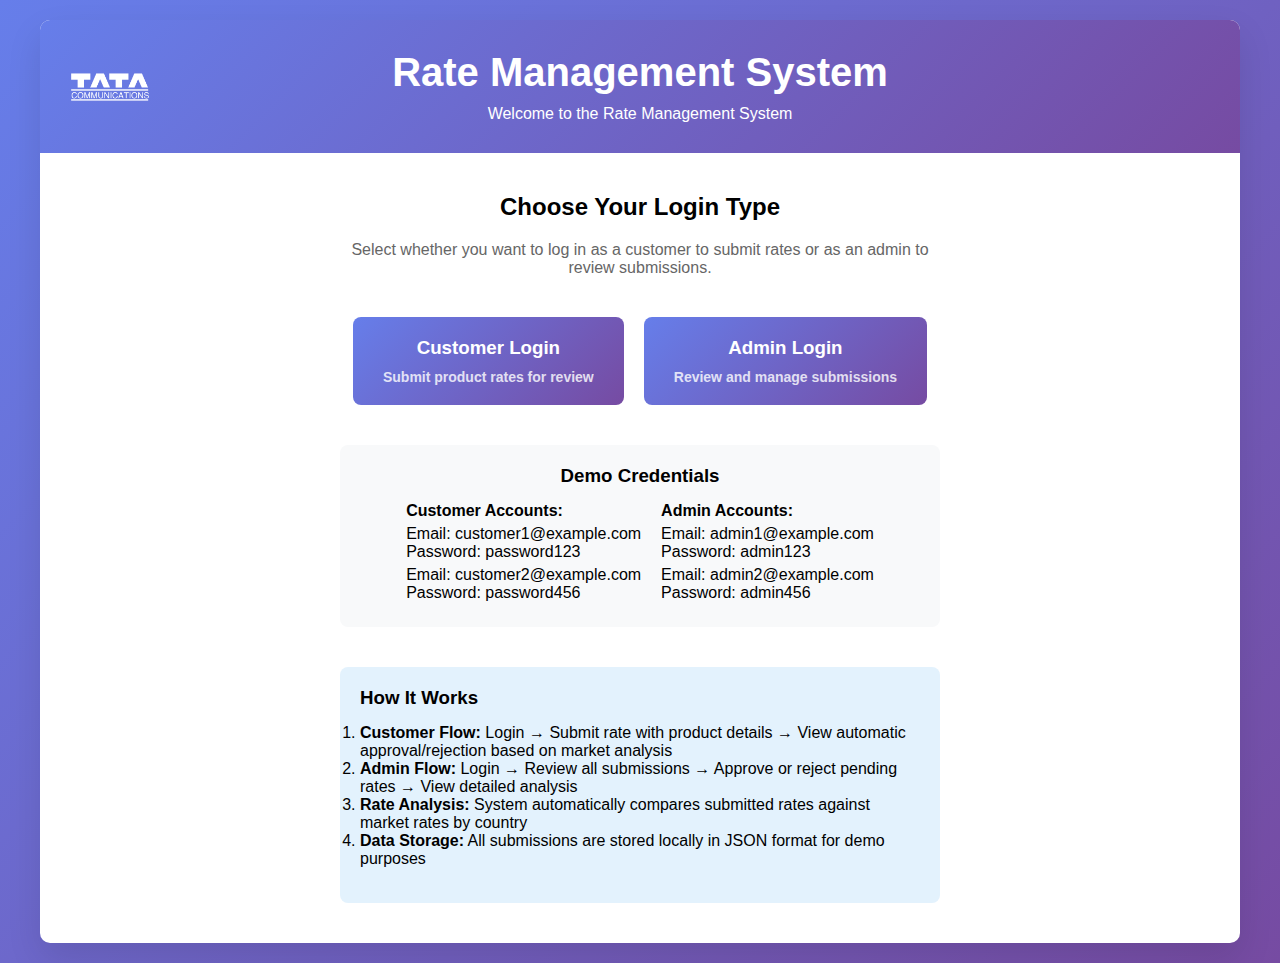
<file: index.html>
<!DOCTYPE html>
<html lang="en">
<head>
    <meta charset="UTF-8">
    <meta name="viewport" content="width=device-width, initial-scale=1.0">
    <title>Rate Management System</title>
    <link rel="stylesheet" href="styles.css">
</head>
<body>
    <div class="container">
        <div class="header">
            <div class="logo">
                <img src="tata-communications-logo-black-and-white.png" alt="Tata Company Logo">
            </div>
            <h1>Rate Management System</h1>
            <p>Welcome to the Rate Management System</p>
        </div>
        
        <div class="content">
            <div style="text-align: center; max-width: 600px; margin: 0 auto;">
                <h2>Choose Your Login Type</h2>
                <p style="margin: 20px 0; color: #666;">Select whether you want to log in as a customer to submit rates or as an admin to review submissions.</p>
                
                <div style="display: flex; gap: 20px; justify-content: center; flex-wrap: wrap; margin: 40px 0;">
                    <a href="customer-login.html" class="btn" style="padding: 20px 30px; text-decoration: none;">
                        <div>
                            <h3 style="margin: 0 0 10px 0;">Customer Login</h3>
                            <p style="margin: 0; font-size: 14px; opacity: 0.8;">Submit product rates for review</p>
                        </div>
                    </a>
                    
                    <a href="admin-login.html" class="btn" style="padding: 20px 30px; text-decoration: none;">
                        <div>
                            <h3 style="margin: 0 0 10px 0;">Admin Login</h3>
                            <p style="margin: 0; font-size: 14px; opacity: 0.8;">Review and manage submissions</p>
                        </div>
                    </a>
                </div>
                
                <div style="background: #f8f9fa; padding: 20px; border-radius: 8px; margin: 40px 0;">
                    <h3>Demo Credentials</h3>
                    <div style="display: flex; gap: 20px; justify-content: center; flex-wrap: wrap; margin-top: 15px;">
                        <div style="text-align: left;">
                            <h4>Customer Accounts:</h4>
                            <p style="margin: 5px 0;">Email: customer1@example.com<br>Password: password123</p>
                            <p style="margin: 5px 0;">Email: customer2@example.com<br>Password: password456</p>
                        </div>
                        <div style="text-align: left;">
                            <h4>Admin Accounts:</h4>
                            <p style="margin: 5px 0;">Email: admin1@example.com<br>Password: admin123</p>
                            <p style="margin: 5px 0;">Email: admin2@example.com<br>Password: admin456</p>
                        </div>
                    </div>
                </div>
                
                <div style="background: #e3f2fd; padding: 20px; border-radius: 8px; text-align: left;">
                    <h3>How It Works</h3>
                    <ol style="margin: 15px 0;">
                        <li><strong>Customer Flow:</strong> Login → Submit rate with product details → View automatic approval/rejection based on market analysis</li>
                        <li><strong>Admin Flow:</strong> Login → Review all submissions → Approve or reject pending rates → View detailed analysis</li>
                        <li><strong>Rate Analysis:</strong> System automatically compares submitted rates against market rates by country</li>
                        <li><strong>Data Storage:</strong> All submissions are stored locally in JSON format for demo purposes</li>
                    </ol>
                </div>
            </div>
        </div>
    </div>

    <script>
        // Clear any existing login sessions when visiting home page
        // This allows users to start fresh
        const clearSession = new URLSearchParams(window.location.search).get('clear');
        if (clearSession === 'true') {
            localStorage.removeItem('userType');
            localStorage.removeItem('userEmail');
        }
        
        // Auto-redirect if already logged in
        window.addEventListener('load', function() {
            const userType = localStorage.getItem('userType');
            
            if (userType === 'customer') {
                window.location.href = 'customer-form.html';
            } else if (userType === 'admin') {
                window.location.href = 'admin-review.html';
            }
        });
    </script>
</body>
</html>
</file>
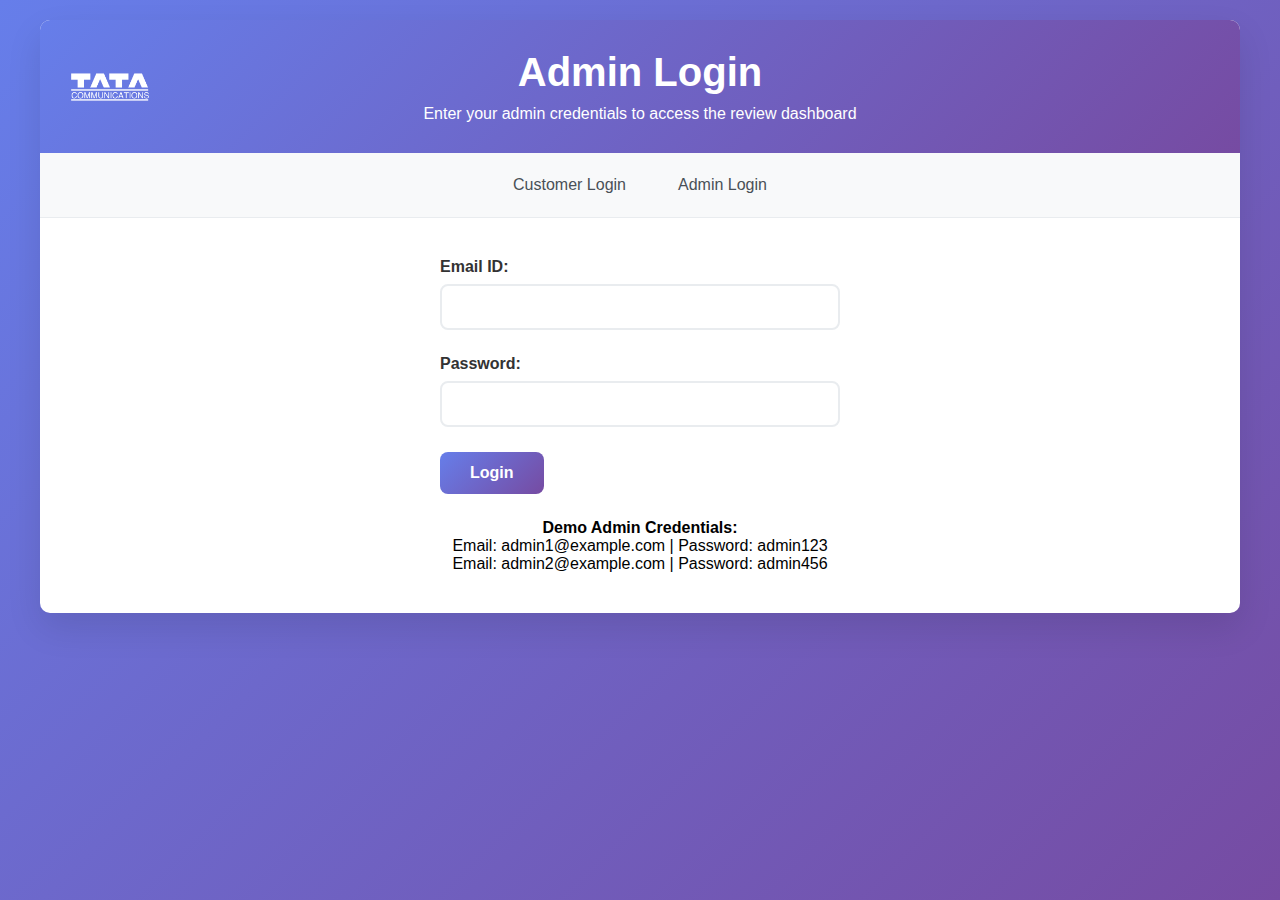
<file: admin-login.html>
<!DOCTYPE html>
<html lang="en">
<head>
    <meta charset="UTF-8">
    <meta name="viewport" content="width=device-width, initial-scale=1.0">
    <title>Admin Login - Rate Management System</title>
    <link rel="stylesheet" href="styles.css">
</head>
<body>
    <div class="container">
        <div class="header">
            <div class="logo">
                <img src="tata-communications-logo-black-and-white.png" alt="Tata Company Logo">
            </div>
            <h1>Admin Login</h1>
            <p>Enter your admin credentials to access the review dashboard</p>
        </div>
        
        <div class="nav">
            <div class="nav-links">
                <a href="customer-login.html">Customer Login</a>
                <a href="admin-login.html">Admin Login</a>
            </div>
        </div>
        
        <div class="content">
            <div class="login-form">
                <div id="message" class="message" style="display: none;"></div>
                
                <form id="adminLoginForm">
                    <div class="form-group">
                        <label for="email">Email ID:</label>
                        <input type="email" id="email" name="email" required>
                    </div>
                    
                    <div class="form-group">
                        <label for="password">Password:</label>
                        <input type="password" id="password" name="password" required>
                    </div>
                    
                    <div class="form-group">
                        <button type="submit" class="btn">Login</button>
                    </div>
                </form>
                
                <div style="margin-top: 20px; text-align: center;">
                    <p><strong>Demo Admin Credentials:</strong></p>
                    <p>Email: admin1@example.com | Password: admin123</p>
                    <p>Email: admin2@example.com | Password: admin456</p>
                </div>
            </div>
        </div>
    </div>

    <script>
        // Load users data
        let usersData = null;

        // Simulate loading JSON data (in a real app, this would be an API call)
        async function loadUsersData() {
            try {
                const response = await fetch('users.json');
                usersData = await response.json();
            } catch (error) {
                console.error('Error loading users data:', error);
                // Fallback data if JSON file can't be loaded
                usersData = {
                    "customers": [
                        {"email": "customer1@example.com", "password": "password123"},
                        {"email": "customer2@example.com", "password": "password456"}
                    ],
                    "admins": [
                        {"email": "admin1@example.com", "password": "admin123"},
                        {"email": "admin2@example.com", "password": "admin456"}
                    ]
                };
            }
        }

        // Initialize
        loadUsersData();

        // Handle form submission
        document.getElementById('adminLoginForm').addEventListener('submit', function(e) {
            e.preventDefault();
            
            const email = document.getElementById('email').value;
            const password = document.getElementById('password').value;
            const messageDiv = document.getElementById('message');
            
            // Check credentials
            const admin = usersData.admins.find(a => a.email === email && a.password === password);
            
            if (admin) {
                // Store login status
                localStorage.setItem('userType', 'admin');
                localStorage.setItem('userEmail', email);
                
                messageDiv.className = 'message success';
                messageDiv.textContent = 'Login successful! Redirecting to admin dashboard...';
                messageDiv.style.display = 'block';
                
                // Redirect to admin review table
                setTimeout(() => {
                    window.location.href = 'admin-review.html';
                }, 1500);
            } else {
                messageDiv.className = 'message error';
                messageDiv.textContent = 'Invalid admin credentials. Please try again.';
                messageDiv.style.display = 'block';
            }
        });

        // Auto-hide message after 5 seconds
        function autoHideMessage() {
            const messageDiv = document.getElementById('message');
            if (messageDiv.style.display !== 'none') {
                setTimeout(() => {
                    messageDiv.style.display = 'none';
                }, 5000);
            }
        }

        // Check if already logged in
        window.addEventListener('load', function() {
            const userType = localStorage.getItem('userType');
            if (userType === 'admin') {
                window.location.href = 'admin-review.html';
            }
        });
    </script>
</body>
</html>
</file>
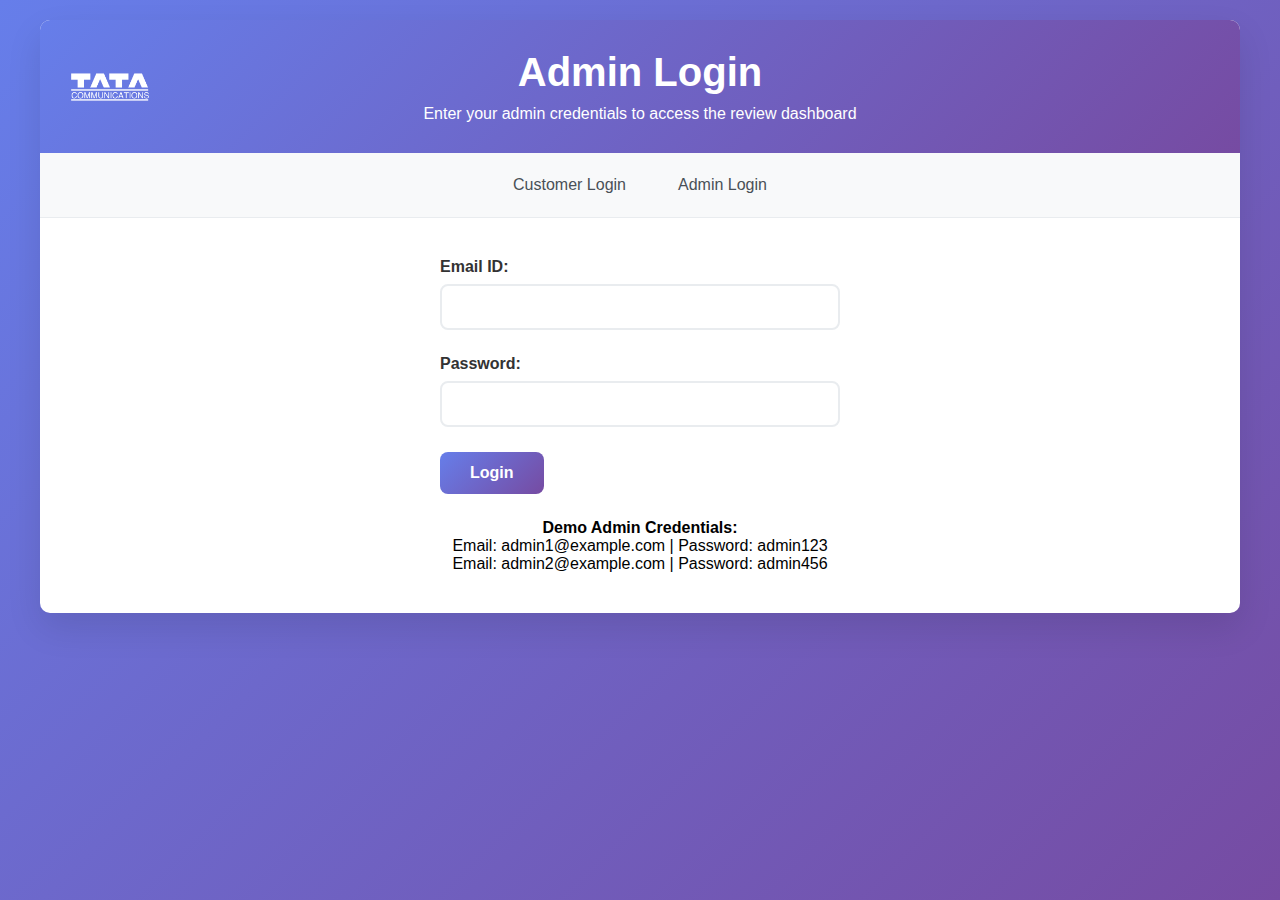
<file: admin-review.html>
<!DOCTYPE html>
<html lang="en">
<head>
    <meta charset="UTF-8">
    <meta name="viewport" content="width=device-width, initial-scale=1.0">
    <title>Admin Review - Rate Management System</title>
    <link rel="stylesheet" href="styles.css">
</head>
<body>
    <div class="container">
        <div class="header">
            <div class="logo">
                <img src="tata-communications-logo-black-and-white.png" alt="Tata Company Logo">
            </div>
            <div class="logout-section">
                <p class="user-info">Logged in as Admin</p>
                <a href="#" onclick="logout()" class="logout-btn">Logout</a>
            </div>
            <h1>Admin Review Dashboard</h1>
            <p>Review and manage customer rate submissions</p>
        </div>
        
        <div class="content">
            <div id="message" class="message" style="display: none;"></div>
            
            <div style="margin-bottom: 20px; text-align: center;">
                <button class="btn" onclick="refreshData()">Refresh Data</button>
            </div>
            
            <div class="table-container">
                <table id="submissionsTable">
                    <thead>
                        <tr>
                            <th>ID</th>
                            <th>Customer Name</th>
                            <th>Product Name</th>
                            <th>Country</th>
                            <th>Rate (USD)</th>
                            <th>Status</th>
                            <th>Submitted Date</th>
                            <th>Details</th>
                        </tr>
                    </thead>
                    <tbody id="submissionsBody">
                        <!-- Data will be populated by JavaScript -->
                    </tbody>
                </table>
            </div>
            
            <div id="submissionDetails" style="display: none; margin-top: 20px; padding: 20px; background: #f8f9fa; border-radius: 8px;">
                <h3>Submission Details</h3>
                <div id="detailsContent"></div>
            </div>
        </div>
    </div>

    <script>
        // Load submissions data
        let submissionsData = null;
        let currentFilter = 'all';

        // Simulate loading JSON data
        async function loadSubmissionsData() {
            let isFromLocalStorage = false;
            try {
                // Try to load from localStorage first (for demo)
                const localData = localStorage.getItem('submissions');
                if (localData) {
                    submissionsData = JSON.parse(localData);
                    isFromLocalStorage = true;
                } else {
                    const response = await fetch('submissions.json');
                    submissionsData = await response.json();
                }
            } catch (error) {
                console.error('Error loading submissions data:', error);
                // Fallback data
                submissionsData = {
                    "submissions": [
                        {
                            "id": 1,
                            "customerName": "John Doe",
                            "productName": "Widget A",
                            "country": "USA",
                            "rate": 25.50,
                            "status": "rejected",
                            "submittedAt": "2024-11-09T10:30:00Z"
                        },
                        {
                            "id": 2,
                            "customerName": "Jane Smith",
                            "productName": "Widget B",
                            "country": "Canada",
                            "rate": 65.75,
                            "status": "approved",
                            "submittedAt": "2024-11-08T14:15:00Z"
                        }
                    ]
                };
            }
            renderTable();
        }

        // Check if user is logged in as admin
        window.addEventListener('load', function() {
            const userType = localStorage.getItem('userType');
            
            if (userType !== 'admin') {
                alert('Please log in as an admin to access this page.');
                window.location.href = 'admin-login.html';
                return;
            }
            
            loadSubmissionsData();
        });

        // Render submissions table
        function renderTable() {
            const tbody = document.getElementById('submissionsBody');
            const filteredSubmissions = submissionsData.submissions;
            
            tbody.innerHTML = '';
            
            if (filteredSubmissions.length === 0) {
                tbody.innerHTML = '<tr><td colspan="8" style="text-align: center; padding: 20px;">No submissions found</td></tr>';
                return;
            }
            
            filteredSubmissions.forEach(submission => {
                const row = document.createElement('tr');
                const formattedDate = new Date(submission.submittedAt).toLocaleDateString();
                
                row.innerHTML = `
                    <td>${submission.id}</td>
                    <td>${submission.customerName}</td>
                    <td>${submission.productName}</td>
                    <td>${submission.country}</td>
                    <td>$${submission.rate.toFixed(2)}</td>
                    <td><span class="status ${submission.status}">${submission.status.toUpperCase()}</span></td>
                    <td>${formattedDate}</td>
                    <td>
                        <button class="btn" onclick="showDetails(${submission.id})" style="padding: 5px 10px; font-size: 12px;">View Details</button>
                    </td>
                `;
                tbody.appendChild(row);
            });
        }

        // Show submission details
        function showDetails(submissionId) {
            const submission = submissionsData.submissions.find(s => s.id === submissionId);
            if (submission) {
                const detailsDiv = document.getElementById('submissionDetails');
                const contentDiv = document.getElementById('detailsContent');
                
                let analysisInfo = '';
                if (submission.analysis) {
                    analysisInfo = `
                        <p><strong>Rate Analysis:</strong></p>
                        <ul>
                            <li>Category: ${submission.analysis.category}</li>
                            <li>Rate: $${submission.analysis.rate}</li>
                            <li>Result: ${submission.analysis.recommendation}</li>
                        </ul>
                    `;
                }
                
                contentDiv.innerHTML = `
                    <p><strong>Submission ID:</strong> ${submission.id}</p>
                    <p><strong>Customer:</strong> ${submission.customerName}</p>
                    <p><strong>Product:</strong> ${submission.productName}</p>
                    <p><strong>Country:</strong> ${submission.country}</p>
                    <p><strong>Rate:</strong> $${submission.rate.toFixed(2)}</p>
                    <p><strong>Status:</strong> <span class="status ${submission.status}">${submission.status.toUpperCase()}</span></p>
                    <p><strong>Submitted:</strong> ${new Date(submission.submittedAt).toLocaleString()}</p>
                    ${analysisInfo}
                    <button class="btn" onclick="hideDetails()" style="margin-top: 10px;">Close</button>
                `;
                
                detailsDiv.style.display = 'block';
            }
        }

        // Hide details
        function hideDetails() {
            document.getElementById('submissionDetails').style.display = 'none';
        }

        // Refresh data
        function refreshData() {
            loadSubmissionsData();
            const messageDiv = document.getElementById('message');
            messageDiv.className = 'message success';
            messageDiv.textContent = 'Data refreshed successfully!';
            messageDiv.style.display = 'block';
            
            setTimeout(() => {
                messageDiv.style.display = 'none';
            }, 2000);
        }

        // Logout function
        function logout() {
            localStorage.removeItem('userType');
            localStorage.removeItem('userEmail');
            window.location.href = 'admin-login.html';
        }

        // Auto-refresh every 30 seconds
        setInterval(() => {
            if (document.visibilityState === 'visible') {
                loadSubmissionsData();
            }
        }, 30000);
    </script>
</body>
</html>
</file>
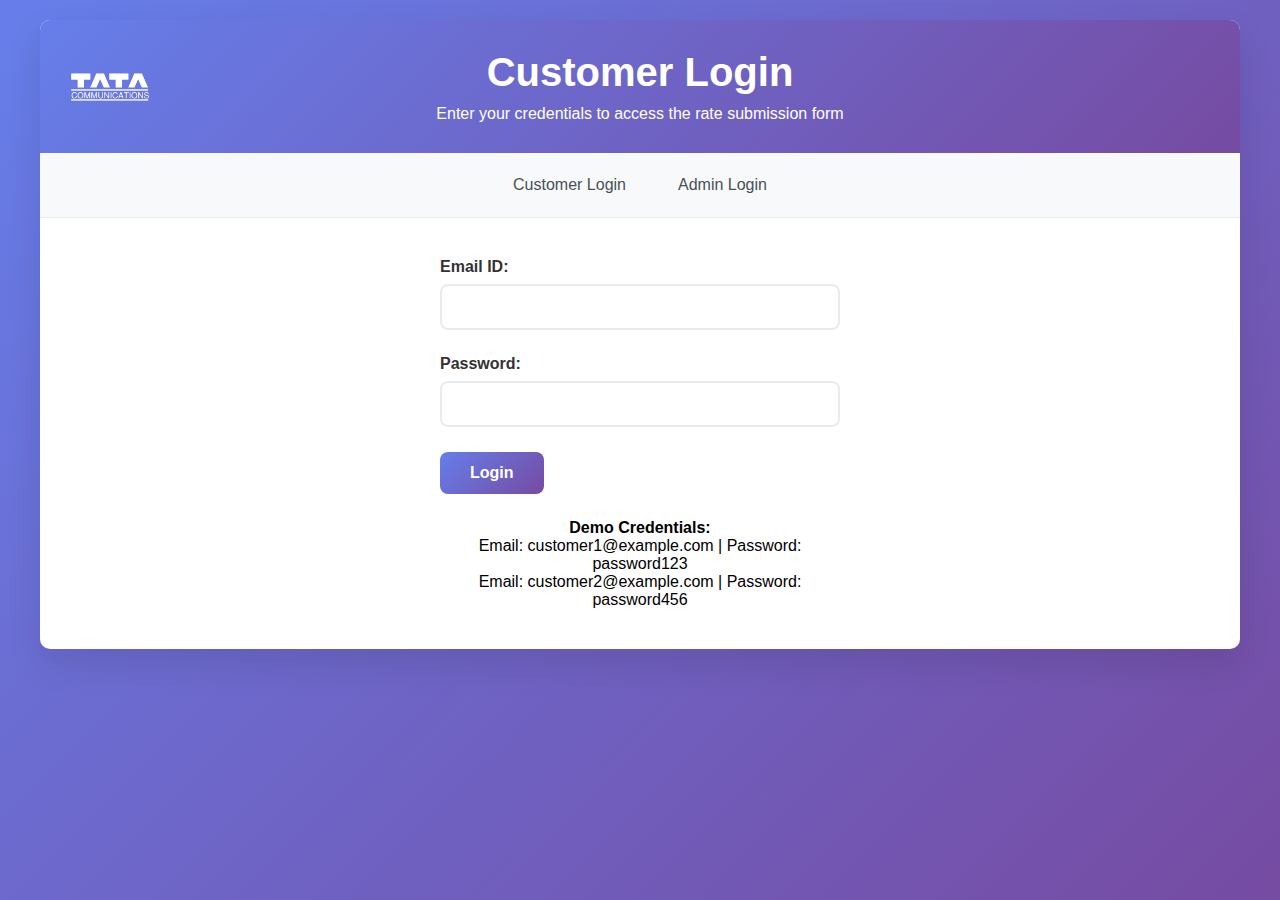
<file: customer-form.html>
<!DOCTYPE html>
<html lang="en">
<head>
    <meta charset="UTF-8">
    <meta name="viewport" content="width=device-width, initial-scale=1.0">
    <title>Customer Form - Rate Management System</title>
    <link rel="stylesheet" href="styles.css">
</head>
<body>
    <div class="container">
        <div class="header">
            <div class="logo">
                <img src="tata-communications-logo-black-and-white.png" alt="Tata Company Logo">
            </div>
            <div class="logout-section">
                <p class="user-info">Logged in as Customer</p>
                <a href="#" onclick="logout()" class="logout-btn">Logout</a>
            </div>
            <h1>Rate Submission Form</h1>
            <p>Submit your product rate for review</p>
        </div>
        
        <div class="content">
            <div id="message" class="message" style="display: none;"></div>
            
            <form id="customerForm">
                <div class="form-group">
                    <label for="customerName">Customer Name:</label>
                    <input type="text" id="customerName" name="customerName" required>
                </div>
                
                <div class="form-group">
                    <label for="productName">Product Name:</label>
                    <input type="text" id="productName" name="productName" required>
                </div>
                
                <div class="form-group">
                    <label for="country">Country:</label>
                    <select id="country" name="country" required>
                        <option value="">Select Country</option>
                        <option value="USA">United States</option>
                        <option value="Canada">Canada</option>
                        <option value="UK">United Kingdom</option>
                        <option value="Germany">Germany</option>
                        <option value="France">France</option>
                        <option value="Japan">Japan</option>
                        <option value="Australia">Australia</option>
                        <option value="India">India</option>
                        <option value="China">China</option>
                        <option value="Brazil">Brazil</option>
                    </select>
                </div>
                
                <div class="form-group">
                    <label for="rate">Rate (USD):</label>
                    <input type="number" id="rate" name="rate" step="0.01" min="0" required>
                </div>
                
                <div class="form-group">
                    <button type="submit" class="btn">Submit for Review</button>
                </div>
            </form>
            
            <div id="submissionResult" style="margin-top: 30px; padding: 20px; border-radius: 8px; display: none;">
                <h3>Submission Successful!</h3>
                <div id="submissionDetails"></div>
                <div style="margin-top: 20px;">
                    <button class="btn" onclick="submitAnotherRate()">Submit Another Rate</button>
                </div>
            </div>
        </div>
    </div>

    <script>
        // Load submissions data
        let submissionsData = null;

        // Simulate loading JSON data
        async function loadSubmissionsData() {
            try {
                const response = await fetch('submissions.json');
                submissionsData = await response.json();
            } catch (error) {
                console.error('Error loading submissions data:', error);
                // Fallback data
                submissionsData = {
                    "submissions": [
                        {
                            "id": 1,
                            "customerName": "John Doe",
                            "productName": "Widget A",
                            "country": "USA",
                            "rate": 25.50,
                            "status": "pending",
                            "submittedAt": "2024-11-09T10:30:00Z"
                        }
                    ]
                };
            }
        }

        // Initialize
        loadSubmissionsData();

        // Check if user is logged in
        window.addEventListener('load', function() {
            const userType = localStorage.getItem('userType');
            const userEmail = localStorage.getItem('userEmail');
            
            if (userType !== 'customer') {
                alert('Please log in as a customer to access this page.');
                window.location.href = 'customer-login.html';
                return;
            }
            
            // Pre-fill email if available
            if (userEmail) {
                document.getElementById('customerName').value = userEmail.split('@')[0];
            }
        });

        // Rate calculation and analysis
        function analyzeRate(rate, country) {
            // Simple logic: >= 50 approved, < 50 rejected
            let status, category, recommendation;
            
            if (rate >= 50) {
                status = "approved";
                category = "Approved Rate";
                recommendation = "Rate is 50 or above - APPROVED";
            } else {
                status = "rejected";
                category = "Rejected Rate";
                recommendation = "Rate is below 50 - REJECTED";
            }
            
            return {
                category,
                recommendation,
                status,
                rate: rate.toFixed(2)
            };
        }

        // Handle form submission
        document.getElementById('customerForm').addEventListener('submit', function(e) {
            e.preventDefault();
            
            const formData = new FormData(e.target);
            const customerName = formData.get('customerName');
            const productName = formData.get('productName');
            const country = formData.get('country');
            const rate = parseFloat(formData.get('rate'));
            const messageDiv = document.getElementById('message');
            
            // Perform rate analysis
            const analysis = analyzeRate(rate, country);
            
            // Hide the form
            document.getElementById('customerForm').style.display = 'none';
            
            // Create new submission
            const newSubmission = {
                id: Date.now(), // Simple ID generation
                customerName,
                productName,
                country,
                rate,
                status: analysis.status, // approved or rejected based on rate >= 50
                submittedAt: new Date().toISOString(),
                analysis: analysis
            };
            
            // Add to submissions (in real app, this would be sent to server)
            submissionsData.submissions.push(newSubmission);
            
            // Save to localStorage for demo purposes
            localStorage.setItem('submissions', JSON.stringify(submissionsData));
            
            // Show submission result
            const submissionResultDiv = document.getElementById('submissionResult');
            const submissionDetailsDiv = document.getElementById('submissionDetails');
            
            // Style the result based on status
            if (newSubmission.status === 'approved') {
                submissionResultDiv.style.background = '#d1edff';
                submissionResultDiv.style.border = '2px solid #51cf66';
                submissionResultDiv.style.color = '#0c5460';
            } else {
                submissionResultDiv.style.background = '#f8d7da';
                submissionResultDiv.style.border = '2px solid #ff6b6b';
                submissionResultDiv.style.color = '#721c24';
            }
            
            submissionDetailsDiv.innerHTML = `
                <div style="background: white; padding: 15px; border-radius: 5px; margin: 15px 0;">
                    <h4>Submission Details:</h4>
                    <p><strong>Customer Name:</strong> ${customerName}</p>
                    <p><strong>Product Name:</strong> ${productName}</p>
                    <p><strong>Country:</strong> ${country}</p>
                    <p><strong>Rate:</strong> $${rate.toFixed(2)}</p>
                    <p><strong>Status:</strong> <span class="status ${newSubmission.status}" style="padding: 6px 12px; margin-left: 10px;">${newSubmission.status.toUpperCase()}</span></p>
                    <p><strong>Submitted:</strong> ${new Date(newSubmission.submittedAt).toLocaleString()}</p>
                </div>
            `;
            
            submissionResultDiv.style.display = 'block';
            
            // Hide any previous messages
            messageDiv.style.display = 'none';
        });

        // Logout function
        function logout() {
            localStorage.removeItem('userType');
            localStorage.removeItem('userEmail');
            window.location.href = 'customer-login.html';
        }

        // Submit another rate function
        function submitAnotherRate() {
            // Reset and show the form
            document.getElementById('customerForm').reset();
            document.getElementById('customerForm').style.display = 'block';
            document.getElementById('submissionResult').style.display = 'none';
            
            // Pre-fill customer name if available
            const userEmail = localStorage.getItem('userEmail');
            if (userEmail) {
                document.getElementById('customerName').value = userEmail.split('@')[0];
            }
        }
    </script>
</body>
</html>
</file>
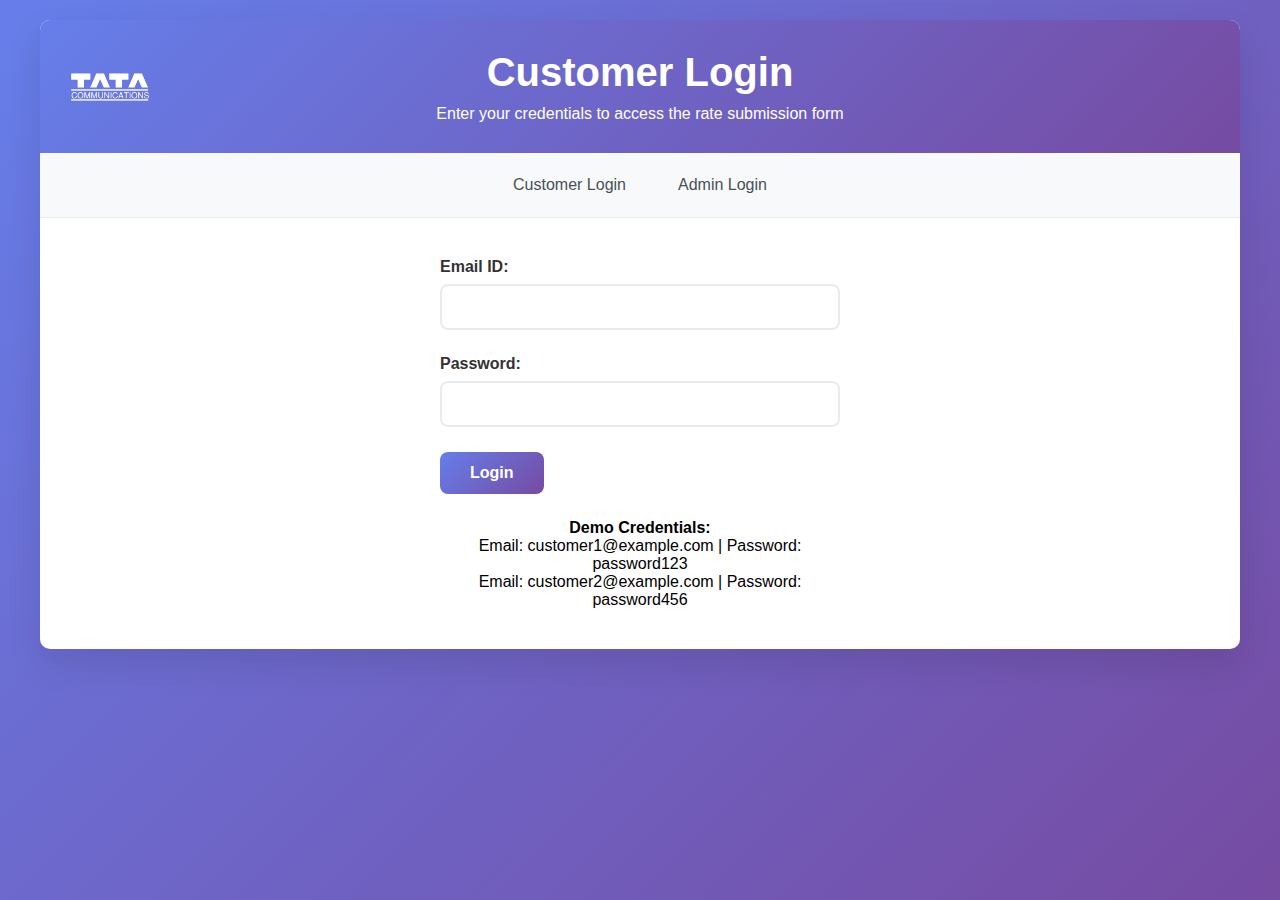
<file: customer-login.html>
<!DOCTYPE html>
<html lang="en">
<head>
    <meta charset="UTF-8">
    <meta name="viewport" content="width=device-width, initial-scale=1.0">
    <title>Customer Login - Rate Management System</title>
    <link rel="stylesheet" href="styles.css">
</head>
<body>
    <div class="container">
        <div class="header">
            <div class="logo">
                <img src="tata-communications-logo-black-and-white.png" alt="Tata Company Logo">
            </div>
            <h1>Customer Login</h1>
            <p>Enter your credentials to access the rate submission form</p>
        </div>
        
        <div class="nav">
            <div class="nav-links">
                <a href="customer-login.html">Customer Login</a>
                <a href="admin-login.html">Admin Login</a>
            </div>
        </div>
        
        <div class="content">
            <div class="login-form">
                <div id="message" class="message" style="display: none;"></div>
                
                <form id="customerLoginForm">
                    <div class="form-group">
                        <label for="email">Email ID:</label>
                        <input type="email" id="email" name="email" required>
                    </div>
                    
                    <div class="form-group">
                        <label for="password">Password:</label>
                        <input type="password" id="password" name="password" required>
                    </div>
                    
                    <div class="form-group">
                        <button type="submit" class="btn">Login</button>
                    </div>
                </form>
                
                <div style="margin-top: 20px; text-align: center;">
                    <p><strong>Demo Credentials:</strong></p>
                    <p>Email: customer1@example.com | Password: password123</p>
                    <p>Email: customer2@example.com | Password: password456</p>
                </div>
            </div>
        </div>
    </div>

    <script>
        // Load users data
        let usersData = null;

        // Simulate loading JSON data (in a real app, this would be an API call)
        async function loadUsersData() {
            try {
                const response = await fetch('users.json');
                usersData = await response.json();
            } catch (error) {
                console.error('Error loading users data:', error);
                // Fallback data if JSON file can't be loaded
                usersData = {
                    "customers": [
                        {"email": "customer1@example.com", "password": "password123"},
                        {"email": "customer2@example.com", "password": "password456"}
                    ],
                    "admins": [
                        {"email": "admin1@example.com", "password": "admin123"},
                        {"email": "admin2@example.com", "password": "admin456"}
                    ]
                };
            }
        }

        // Initialize
        loadUsersData();

        // Handle form submission
        document.getElementById('customerLoginForm').addEventListener('submit', function(e) {
            e.preventDefault();
            
            const email = document.getElementById('email').value;
            const password = document.getElementById('password').value;
            const messageDiv = document.getElementById('message');
            
            // Check credentials
            const customer = usersData.customers.find(c => c.email === email && c.password === password);
            
            if (customer) {
                // Store login status
                localStorage.setItem('userType', 'customer');
                localStorage.setItem('userEmail', email);
                
                messageDiv.className = 'message success';
                messageDiv.textContent = 'Login successful! Redirecting...';
                messageDiv.style.display = 'block';
                
                // Redirect to customer form
                setTimeout(() => {
                    window.location.href = 'customer-form.html';
                }, 1500);
            } else {
                messageDiv.className = 'message error';
                messageDiv.textContent = 'Invalid email or password. Please try again.';
                messageDiv.style.display = 'block';
            }
        });

        // Auto-hide message after 5 seconds
        function autoHideMessage() {
            const messageDiv = document.getElementById('message');
            if (messageDiv.style.display !== 'none') {
                setTimeout(() => {
                    messageDiv.style.display = 'none';
                }, 5000);
            }
        }

        // Check if already logged in
        window.addEventListener('load', function() {
            const userType = localStorage.getItem('userType');
            if (userType === 'customer') {
                window.location.href = 'customer-form.html';
            }
        });
    </script>
</body>
</html>
</file>
<file: styles.css>
/* Common Styles */
* {
    margin: 0;
    padding: 0;
    box-sizing: border-box;
}

body {
    font-family: 'Arial', sans-serif;
    background: linear-gradient(135deg, #667eea 0%, #764ba2 100%);
    min-height: 100vh;
    padding: 20px;
}

.container {
    max-width: 1200px;
    margin: 0 auto;
    background: white;
    border-radius: 10px;
    box-shadow: 0 15px 35px rgba(0, 0, 0, 0.1);
    overflow: hidden;
}

.header {
    background: linear-gradient(135deg, #667eea 0%, #764ba2 100%);
    color: white;
    padding: 30px;
    text-align: center;
    position: relative;
}

.header .logo {
    position: absolute;
    left: 30px;
    top: 50%;
    transform: translateY(-50%);
    width: 80px;
    height: 80px;
    border-radius: 10px;
    overflow: hidden;
}

.header .logo img {
    width: 100%;
    height: 100%;
    object-fit: cover;
    border-radius: 10px;
}

.header .logout-section {
    position: absolute;
    right: 30px;
    top: 50%;
    transform: translateY(-50%);
    display: flex;
    flex-direction: column;
    align-items: flex-end;
    gap: 5px;
}

.header .user-info {
    font-size: 12px;
    opacity: 0.9;
    margin: 0;
}

.header .logout-btn {
    background: rgba(255, 255, 255, 0.2);
    color: white;
    padding: 6px 12px;
    border: 1px solid rgba(255, 255, 255, 0.3);
    border-radius: 4px;
    font-size: 12px;
    font-weight: 500;
    cursor: pointer;
    transition: all 0.3s ease;
    text-decoration: none;
}

.header .logout-btn:hover {
    background: rgba(255, 255, 255, 0.3);
    border-color: rgba(255, 255, 255, 0.5);
}

.header h1 {
    font-size: 2.5em;
    margin-bottom: 10px;
}

.content {
    padding: 40px;
}

/* Navigation */
.nav {
    background: #f8f9fa;
    padding: 15px;
    border-bottom: 1px solid #e9ecef;
}

.nav-links {
    display: flex;
    gap: 20px;
    justify-content: center;
}

.nav-links a {
    text-decoration: none;
    color: #495057;
    font-weight: 500;
    padding: 8px 16px;
    border-radius: 5px;
    transition: all 0.3s ease;
}

.nav-links a:hover {
    background: #667eea;
    color: white;
}

/* Forms */
.form-group {
    margin-bottom: 25px;
}

.form-group label {
    display: block;
    margin-bottom: 8px;
    font-weight: 600;
    color: #333;
}

.form-group input,
.form-group select {
    width: 100%;
    padding: 12px;
    border: 2px solid #e9ecef;
    border-radius: 8px;
    font-size: 16px;
    transition: border-color 0.3s ease;
}

.form-group input:focus,
.form-group select:focus {
    outline: none;
    border-color: #667eea;
    box-shadow: 0 0 0 3px rgba(102, 126, 234, 0.1);
}

.btn {
    background: linear-gradient(135deg, #667eea 0%, #764ba2 100%);
    color: white;
    padding: 12px 30px;
    border: none;
    border-radius: 8px;
    font-size: 16px;
    font-weight: 600;
    cursor: pointer;
    transition: all 0.3s ease;
    text-decoration: none;
    display: inline-block;
    text-align: center;
}

.btn:hover {
    transform: translateY(-2px);
    box-shadow: 0 5px 15px rgba(102, 126, 234, 0.4);
}

.btn-danger {
    background: linear-gradient(135deg, #ff6b6b 0%, #ee5a52 100%);
}

.btn-success {
    background: linear-gradient(135deg, #51cf66 0%, #40c057 100%);
}

/* Login Forms */
.login-form {
    max-width: 400px;
    margin: 0 auto;
}

/* Tables */
.table-container {
    overflow-x: auto;
    margin-top: 20px;
    width: 100%;
    max-width: 100%;
}

table {
    width: 100%;
    min-width: 1000px;
    border-collapse: collapse;
    background: white;
    table-layout: fixed;
}

th, td {
    padding: 12px;
    text-align: left;
    border-bottom: 1px solid #e9ecef;
    word-wrap: break-word;
    overflow: hidden;
}

/* Column widths */
th:nth-child(1), td:nth-child(1) { width: 10%; }  /* ID */
th:nth-child(2), td:nth-child(2) { width: 20%; } /* Customer Name */
th:nth-child(3), td:nth-child(3) { width: 20%; } /* Product Name */
th:nth-child(4), td:nth-child(4) { width: 15%; } /* Country */
th:nth-child(5), td:nth-child(5) { width: 12%; } /* Rate */
th:nth-child(6), td:nth-child(6) { width: 13%; } /* Status */
th:nth-child(7), td:nth-child(7) { width: 10%; } /* Date */

th {
    background: #f8f9fa;
    font-weight: 600;
    color: #495057;
    position: sticky;
    top: 0;
    z-index: 10;
}

tr:hover {
    background: #f8f9fa;
}

/* Status badges */
.status {
    padding: 4px 12px;
    border-radius: 20px;
    font-size: 12px;
    font-weight: 600;
    text-transform: uppercase;
    white-space: nowrap;
    display: inline-block;
    min-width: 70px;
    text-align: center;
}

.status.pending {
    background: #fff3cd;
    color: #856404;
}

.status.approved {
    background: #d1edff;
    color: #0c5460;
}

.status.rejected {
    background: #f8d7da;
    color: #721c24;
}

/* Messages */
.message {
    padding: 15px;
    margin: 20px 0;
    border-radius: 8px;
    font-weight: 500;
}

.message.success {
    background: #d1edff;
    color: #0c5460;
    border: 1px solid #bee5eb;
}

.message.error {
    background: #f8d7da;
    color: #721c24;
    border: 1px solid #f5c6cb;
}

/* Responsive */
@media (max-width: 768px) {
    .container {
        margin: 10px;
    }
    
    .content {
        padding: 20px;
    }
    
    .nav-links {
        flex-direction: column;
        align-items: center;
    }
    
    .header h1 {
        font-size: 2em;
    }
    
    .header .logo {
        position: static;
        transform: none;
        margin: 0 auto 15px auto;
    }
    
    .header .logout-section {
        position: static;
        transform: none;
        align-items: center;
        margin-top: 15px;
    }
    
    .header {
        text-align: center;
        padding: 20px;
    }
    
    table {
        min-width: 600px;
    }
    
    th, td {
        padding: 8px;
        font-size: 14px;
    }
}
</file>
